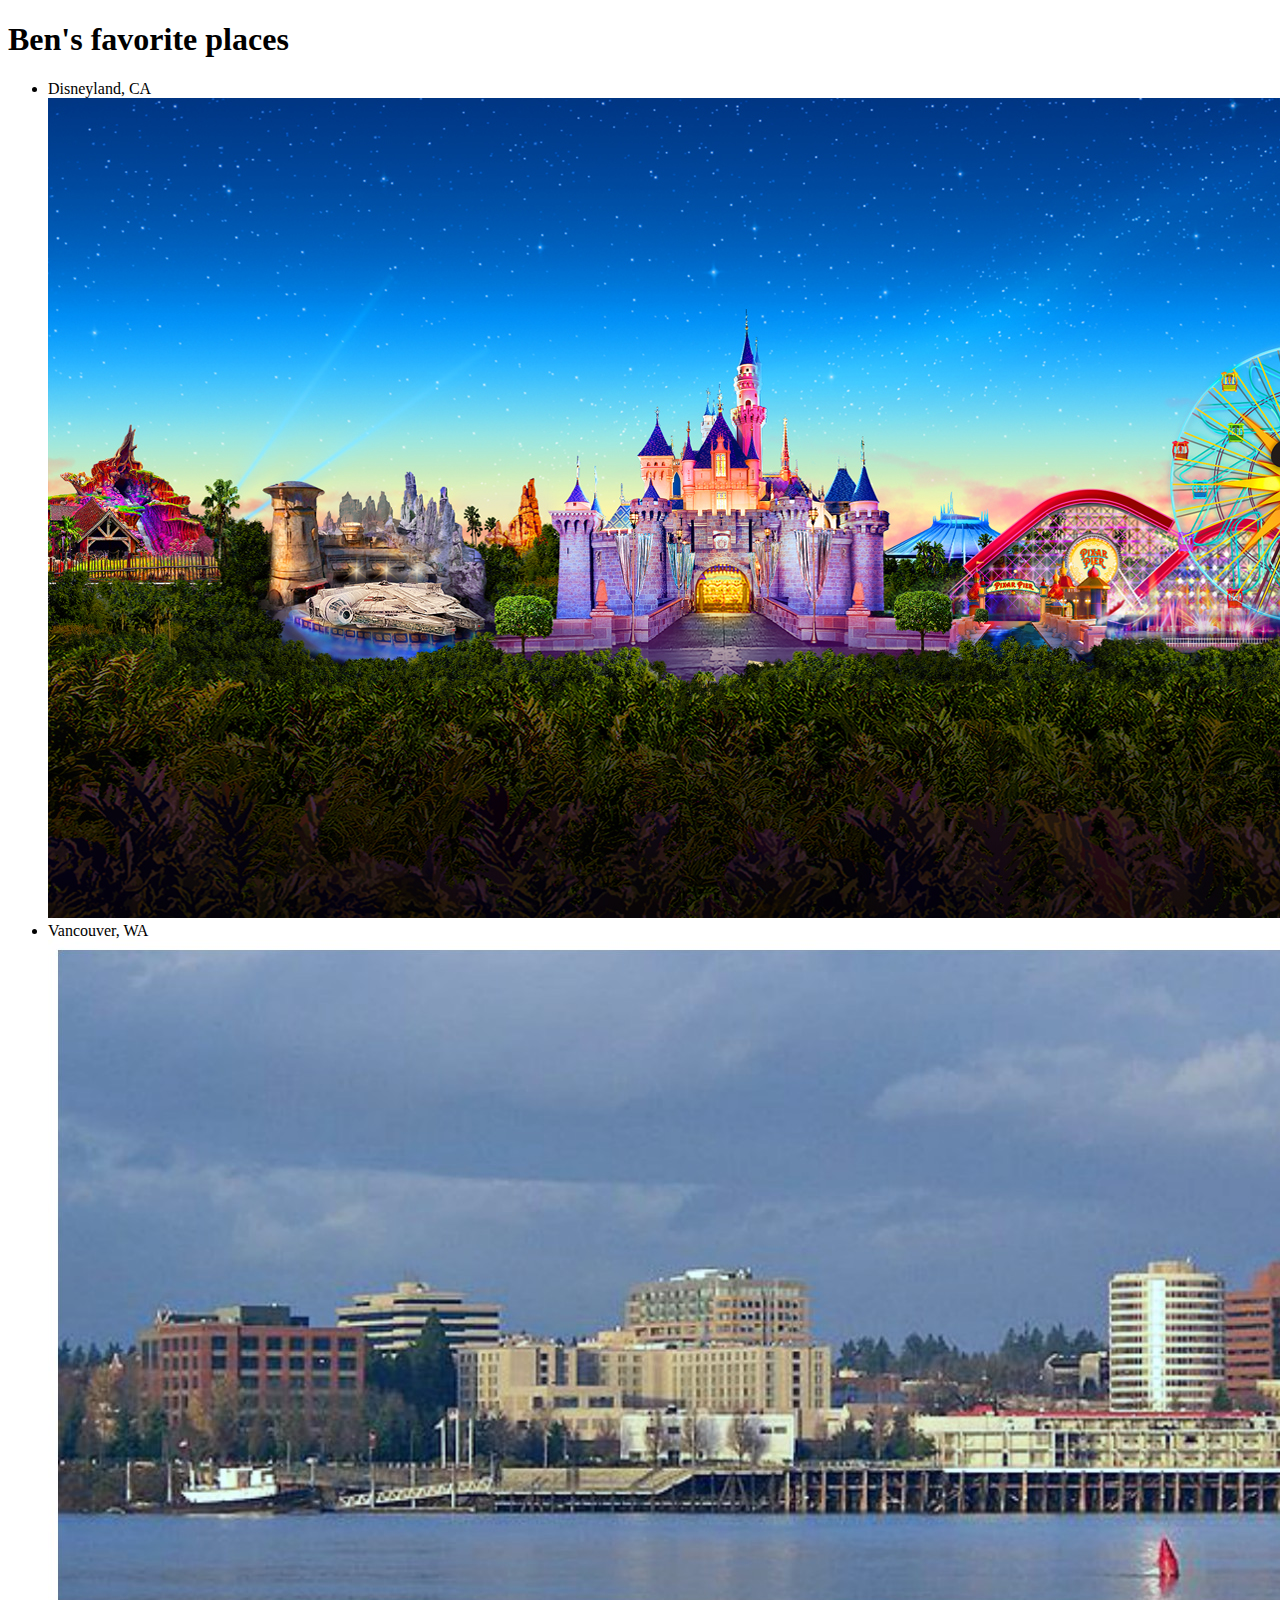
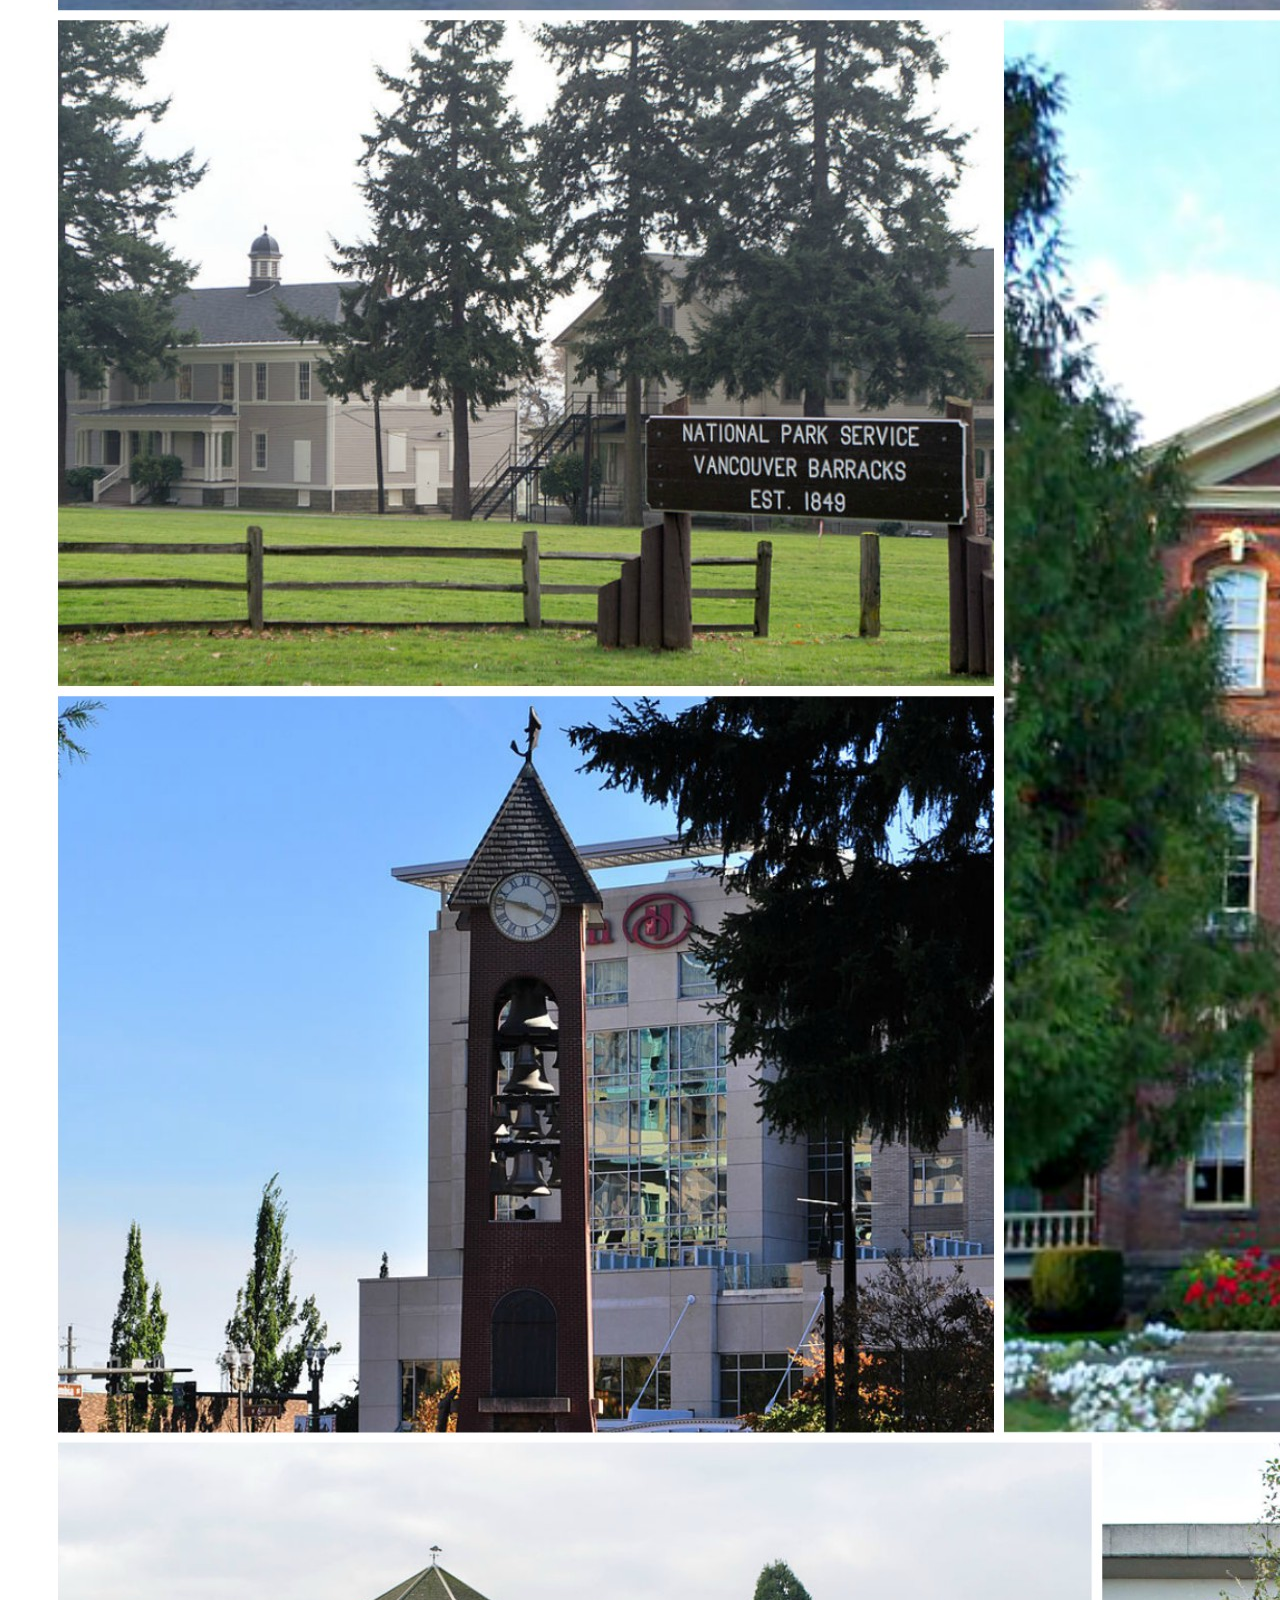
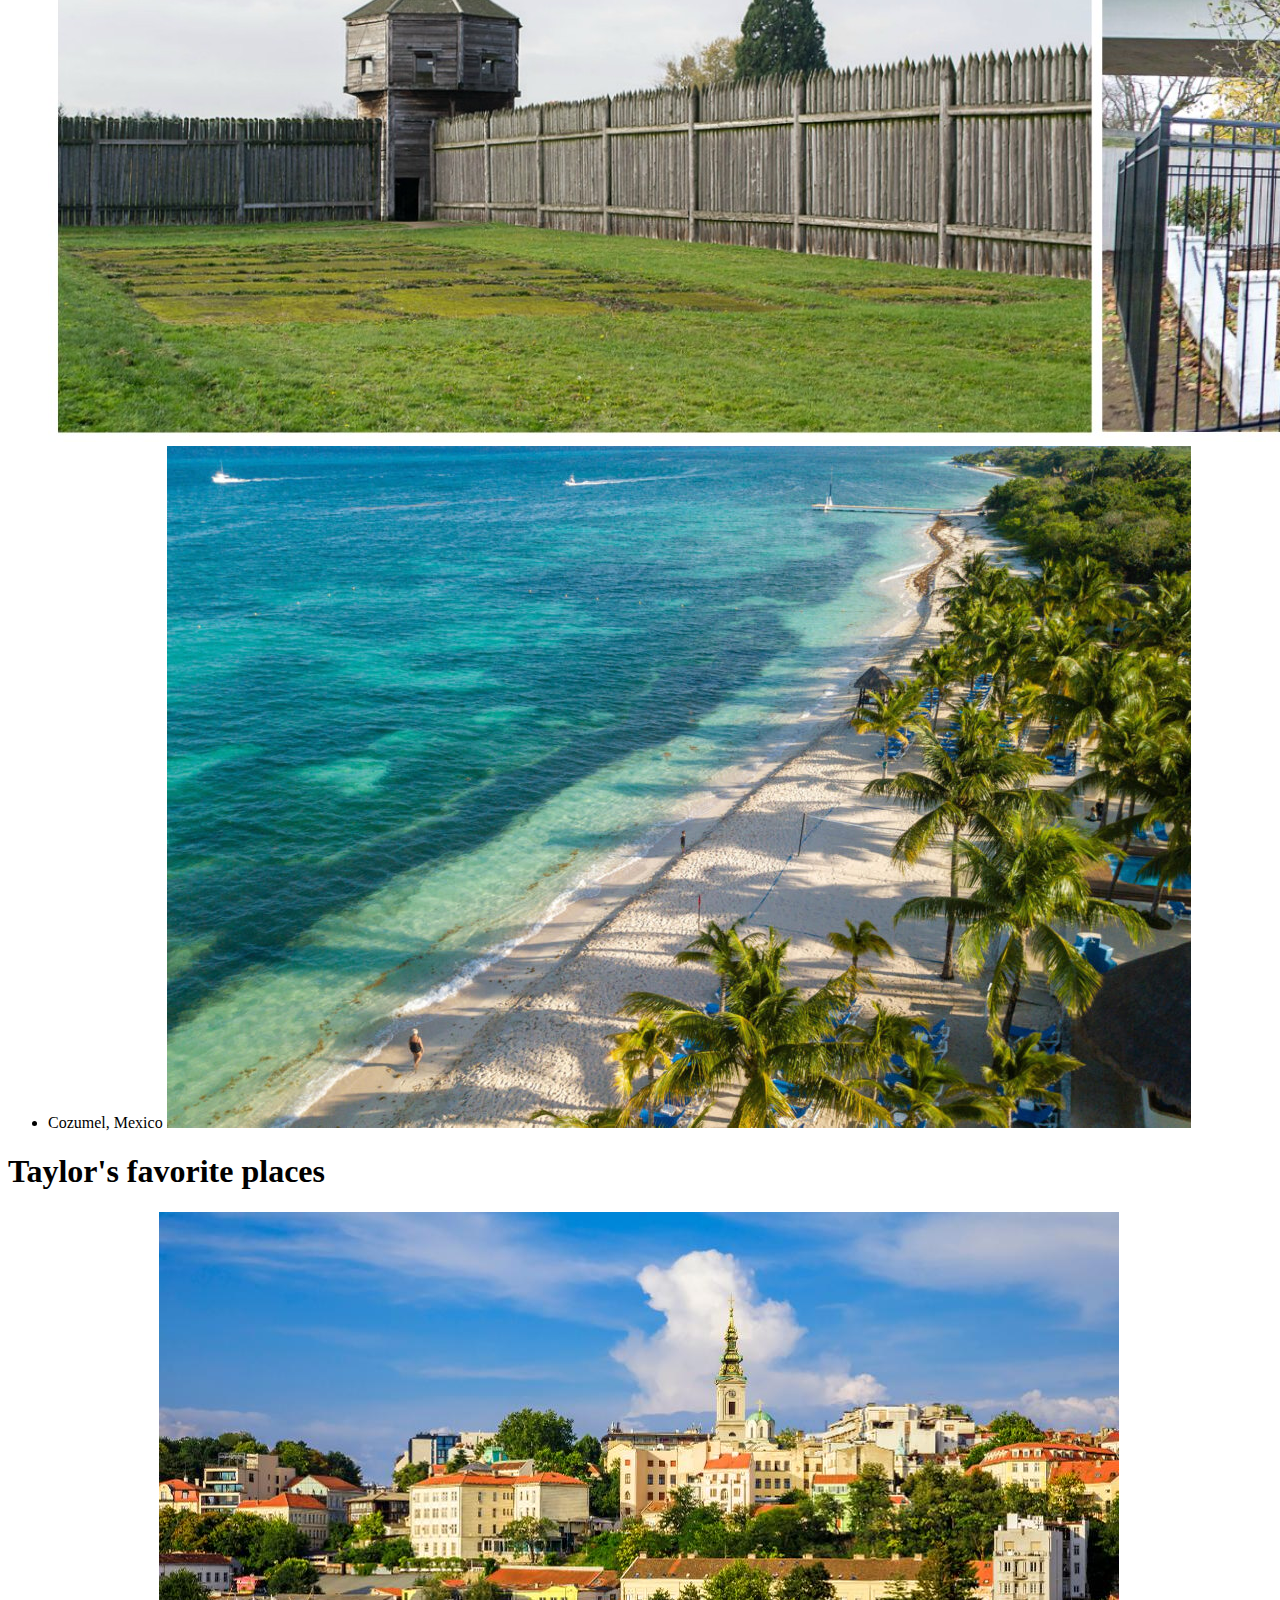
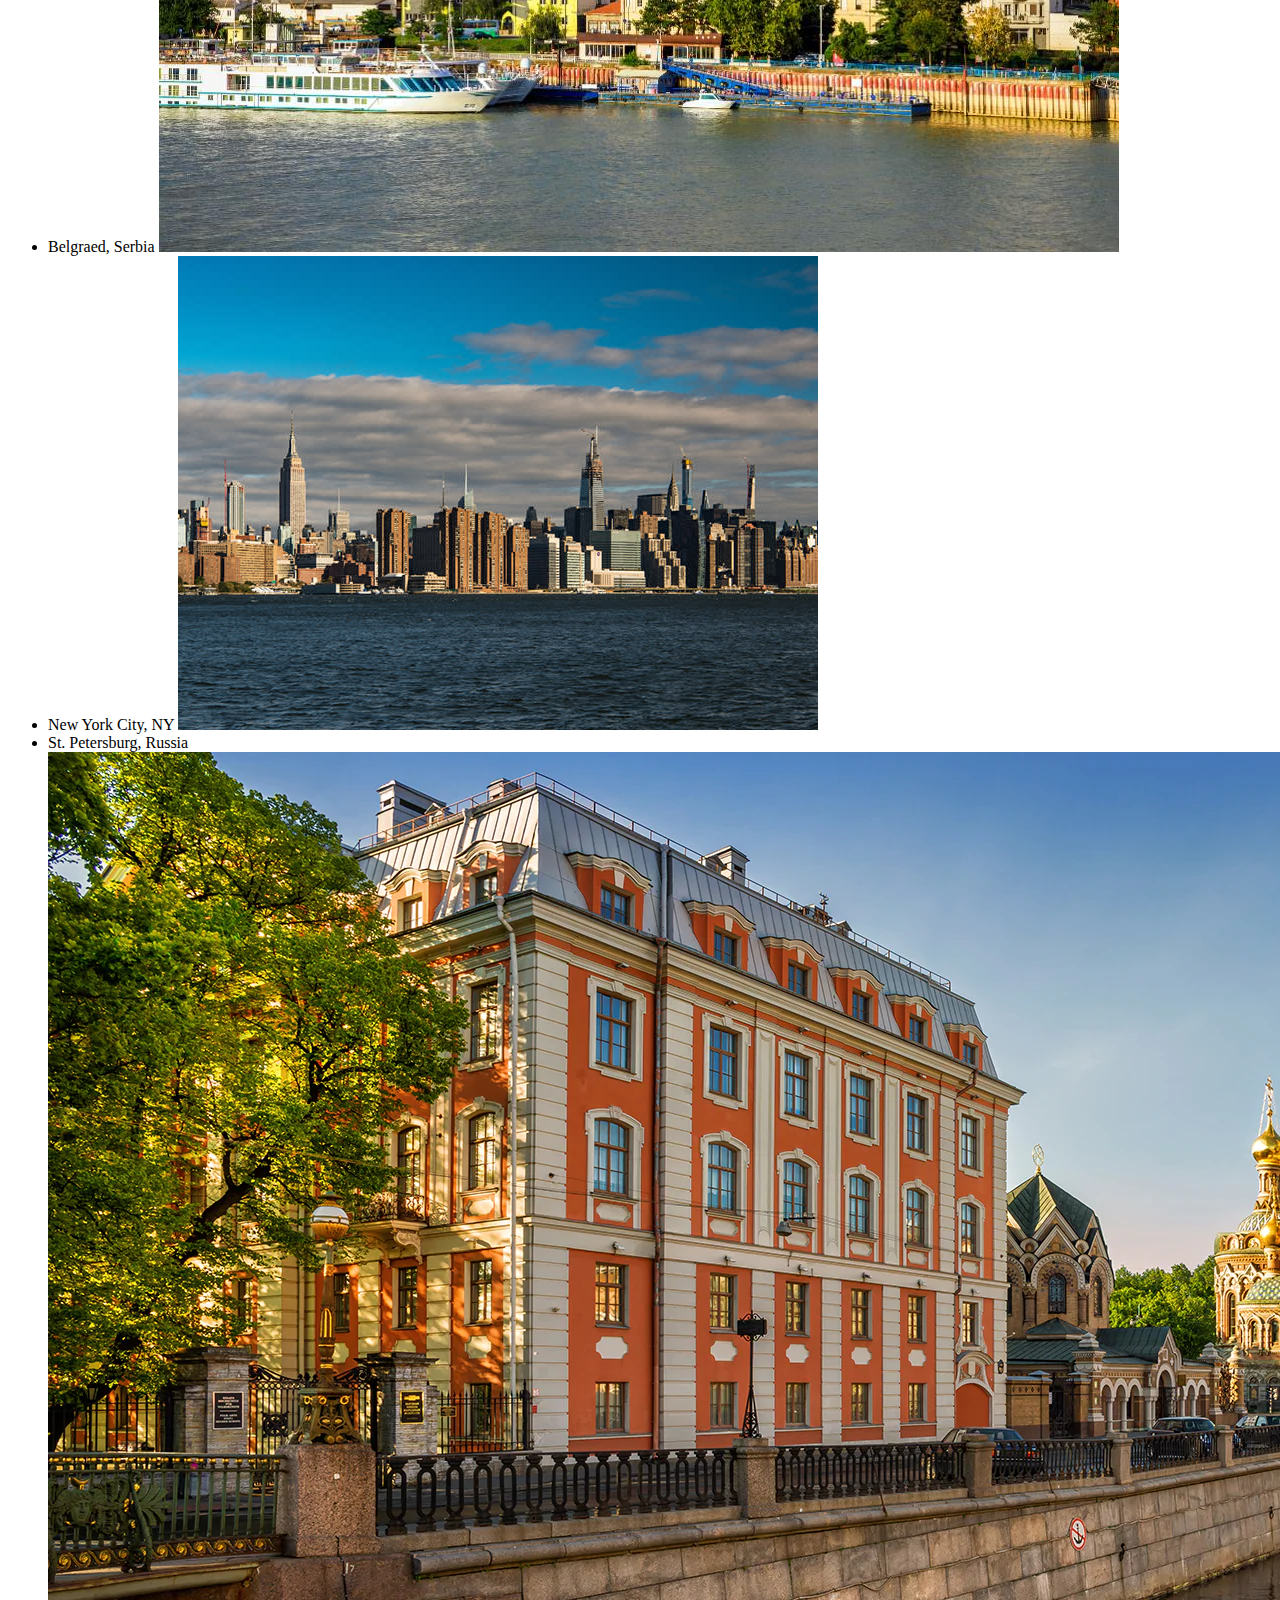
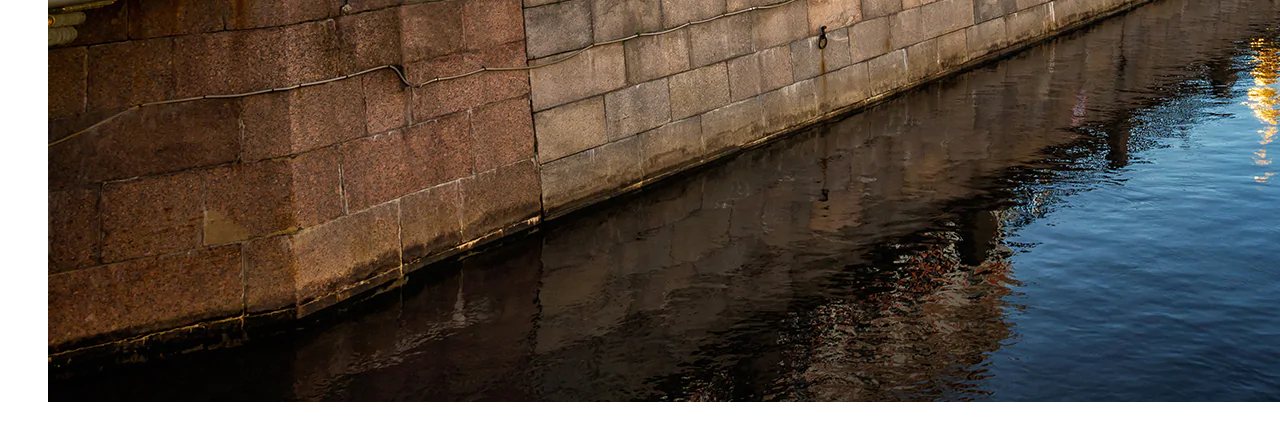
<file: favorite-places.html>
<!DOCTYPE html>
<html>
  <head>
    <title>My Favorite Places</title>
  </head>
  <body>
    <h1>Ben's favorite places</h1>
    <ul>
      <li>Disneyland, CA
        <img src="imgs/Disneyland.jpg" alt="an image of Disneyland California">
      </li>
      <li>Vancouver, WA
        <img src="imgs/Vancouver_WA_Collage.jpg" alt="a collage of photos of places in Vancouver Washington">
      </li>
      <li>Cozumel, Mexico
        <img src="imgs/Cozumel.jpg" alt="an image of a beach in Cozumel Mexico">
      </li>
    </ul>
    <h1>Taylor's favorite places</h1>
    <ul>
      <li>Belgraed, Serbia
        <img src="imgs/Belgrade.jpg" alt="a photo of Belgrade Serbia">
      </li>
      <li>New York City, NY
        <img src="imgs/New York.jpg" alt="a photo of Manhattan in New York City New York">
      </li>
      <li>St. Petersburg, Russia
        <img src="imgs/st-petersburg-lead-guide.webp" alt="photo of old city St Petersburg Russian Federation">
      </li>
    </ul>
  </body>
</html>
</file>
